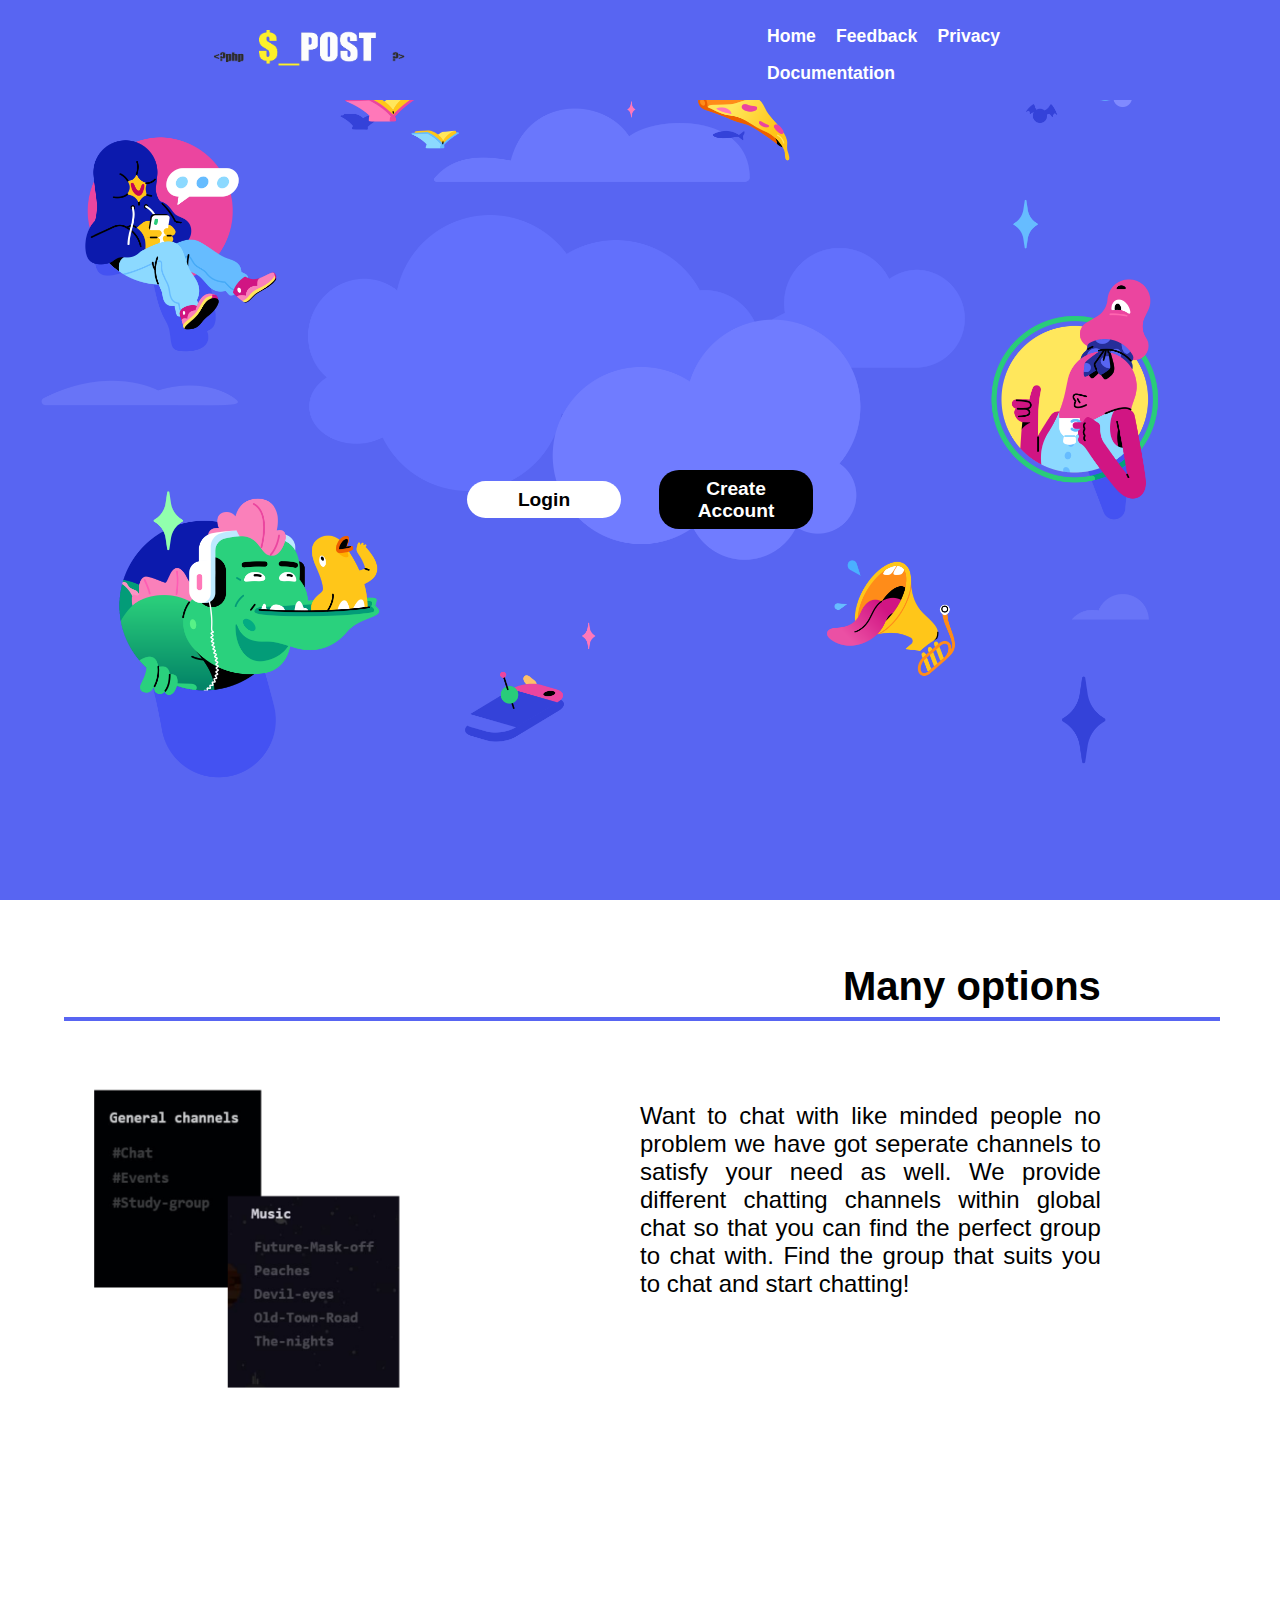
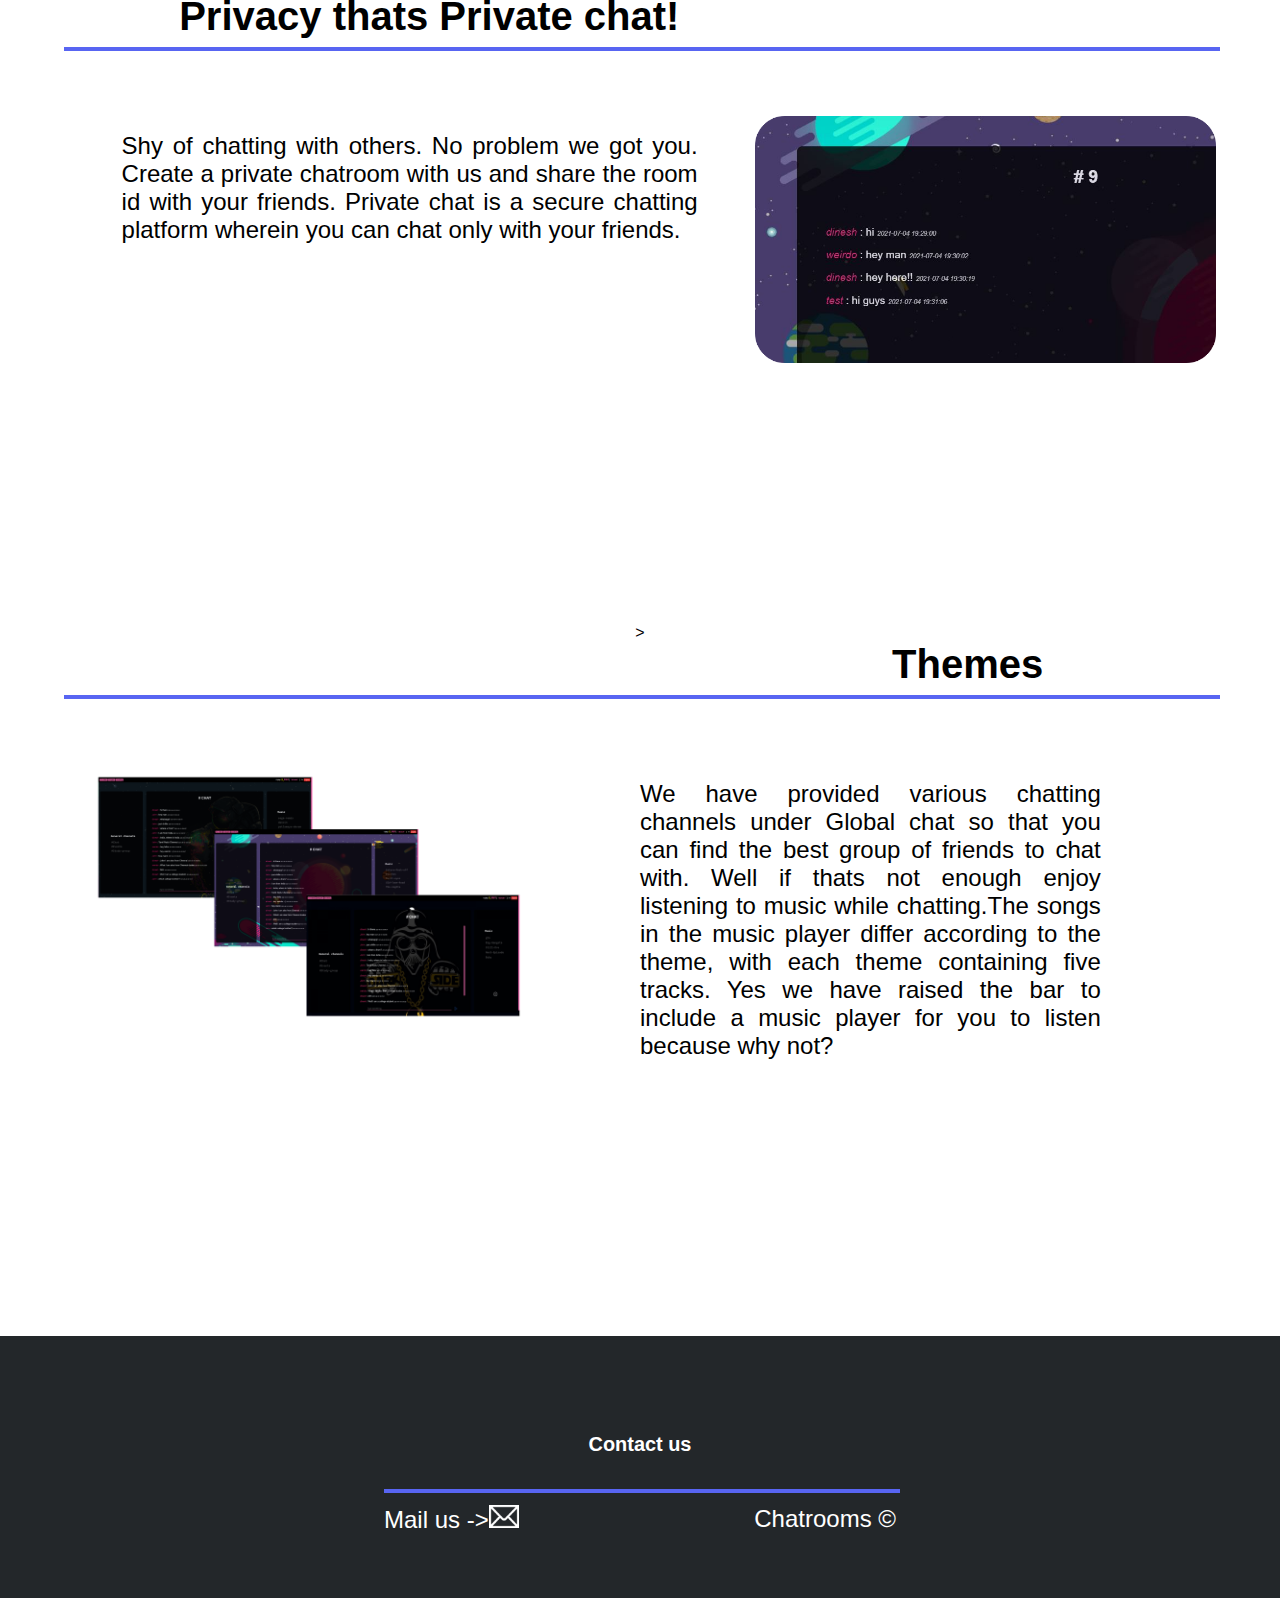
<file: index.html>
<!DOCTYPE html>
<html lang="en">
	<head>
		<title>CHATROOMS</title>
		<meta name="author" content="Dinesh 2020115029">
		<meta charset="UTF-8">
		<meta name="viewport" content="width=device-width, initial-scale=1.0">
		<link rel="stylesheet" href="index.css">
		<script src="https://code.jquery.com/jquery-3.6.0.min.js" integrity="sha256-/xUj+3OJU5yExlq6GSYGSHk7tPXikynS7ogEvDej/m4=" crossorigin="anonymous"></script>
		<link rel="icon" type="image/png" href="images/favicon.png"/>
	</head>
	<body>
		<header>
			<div class="title">
				<img src="images/logo1.png" class="logo" alt="logo" width="200" height="50" /> <!--width="280" height="80"-->
				
			</div>
		<nav id="menu">
			<ul>
				<li><a href="#">Home</a></li>
				<li><a href="feedback/feedback.html">Feedback</a></li>
				<li><a href="policies/Policies.html">Privacy</a></li>
				<li><a href="documentation/documentation.html">Documentation</a></li>
			</ul>
			
		</nav>
		</header>
		<div class="login">

			<div class="inner-btns">
				<button class="action-btn-1"><b>Login</b></button>
				<button class="action-btn-2"><b>Create Account</b></button> 
			</div>
		</div>
		<div class="brief">
			<article style="text-align:right;" class="contentleft">
			
				<span style="text-align:center;font-size:250%;padding-right:10%;font-weight:bold;">Many options</span>
				<hr>
				<img src="proj-snip/options.png" style="width:40%;padding-top:5%" alt="channels" class="aboutleft" />
				<p class="contentleft" style=" padding:10%;padding-top:5%;text-align:justify;font-family:sans-serif;font-size:150%;width:40%;">Want to chat with like minded people no problem we have got seperate channels to satisfy your need as well. We provide different chatting channels within global chat so that you can find the perfect group to chat with. Find the group that suits you to chat and start chatting! 
				</p>
				
			</article>
			<article style="text-align:left;"  >
			
				<span style="text-align:center;font-size:250%;padding-left:10%;font-weight:bold;">Privacy thats Private chat!</span>
				<hr>
				<img src="proj-snip/private.png" style="width:40%;padding-top:5%" alt="channels" class="aboutright" />
				<p class="contentleft" style=" padding:5%;padding-top:5%;text-align:justify;font-family:sans-serif;font-size:150%;width:50%;">Shy of chatting with others. No problem we got you. Create a private chatroom with us and share the room id with your friends. Private chat is a secure chatting platform wherein you can chat only with your friends.
				</p>
				
			</article>>
			<article style="text-align:right;" class="contentleft">
			
				<span style="text-align:center;font-size:250%;padding-right:15%;font-weight:bold;">Themes</span>
				<hr>
				<img src="proj-snip/themes.png" style="width:40%;padding-top:5%" alt="channels" class="aboutleft" />
				<p class="contentleft" style=" padding:10%;padding-top:5%;text-align:justify;font-family:sans-serif;font-size:150%;width:40%;">We have provided various chatting channels under Global chat so that you can find the best group of friends to chat with. Well if thats not enough enjoy listening to music while chatting.The songs in the music player differ according to the theme, with each theme containing five tracks. Yes we have raised the bar to include a music player for you to listen because why not? 
				</p>
				
			</article>
		</div>
		<div class="contact">
			<h5 style="text-align:center;text-decoration:none;">Contact us</h5>
			<hr>
				<div class="end">
					
					<span>Mail us -><a href="mailto:d2552002@gmail.com" class="maillink"><img src="images/mail.png" alt="mail" class="mail"/></a></span>
					Chatrooms &copy;
				</div>
			</div>
		<script>
			$(document).ready(function(){
				$(".action-btn-1").click(function(){
					window.location="loginpage/loginpage.php";
				});
				$(".action-btn-2").click(function(){
					window.location="createaccount/createaccount.html";
				});
			});
		</script>
	</body>
</html>
</file>
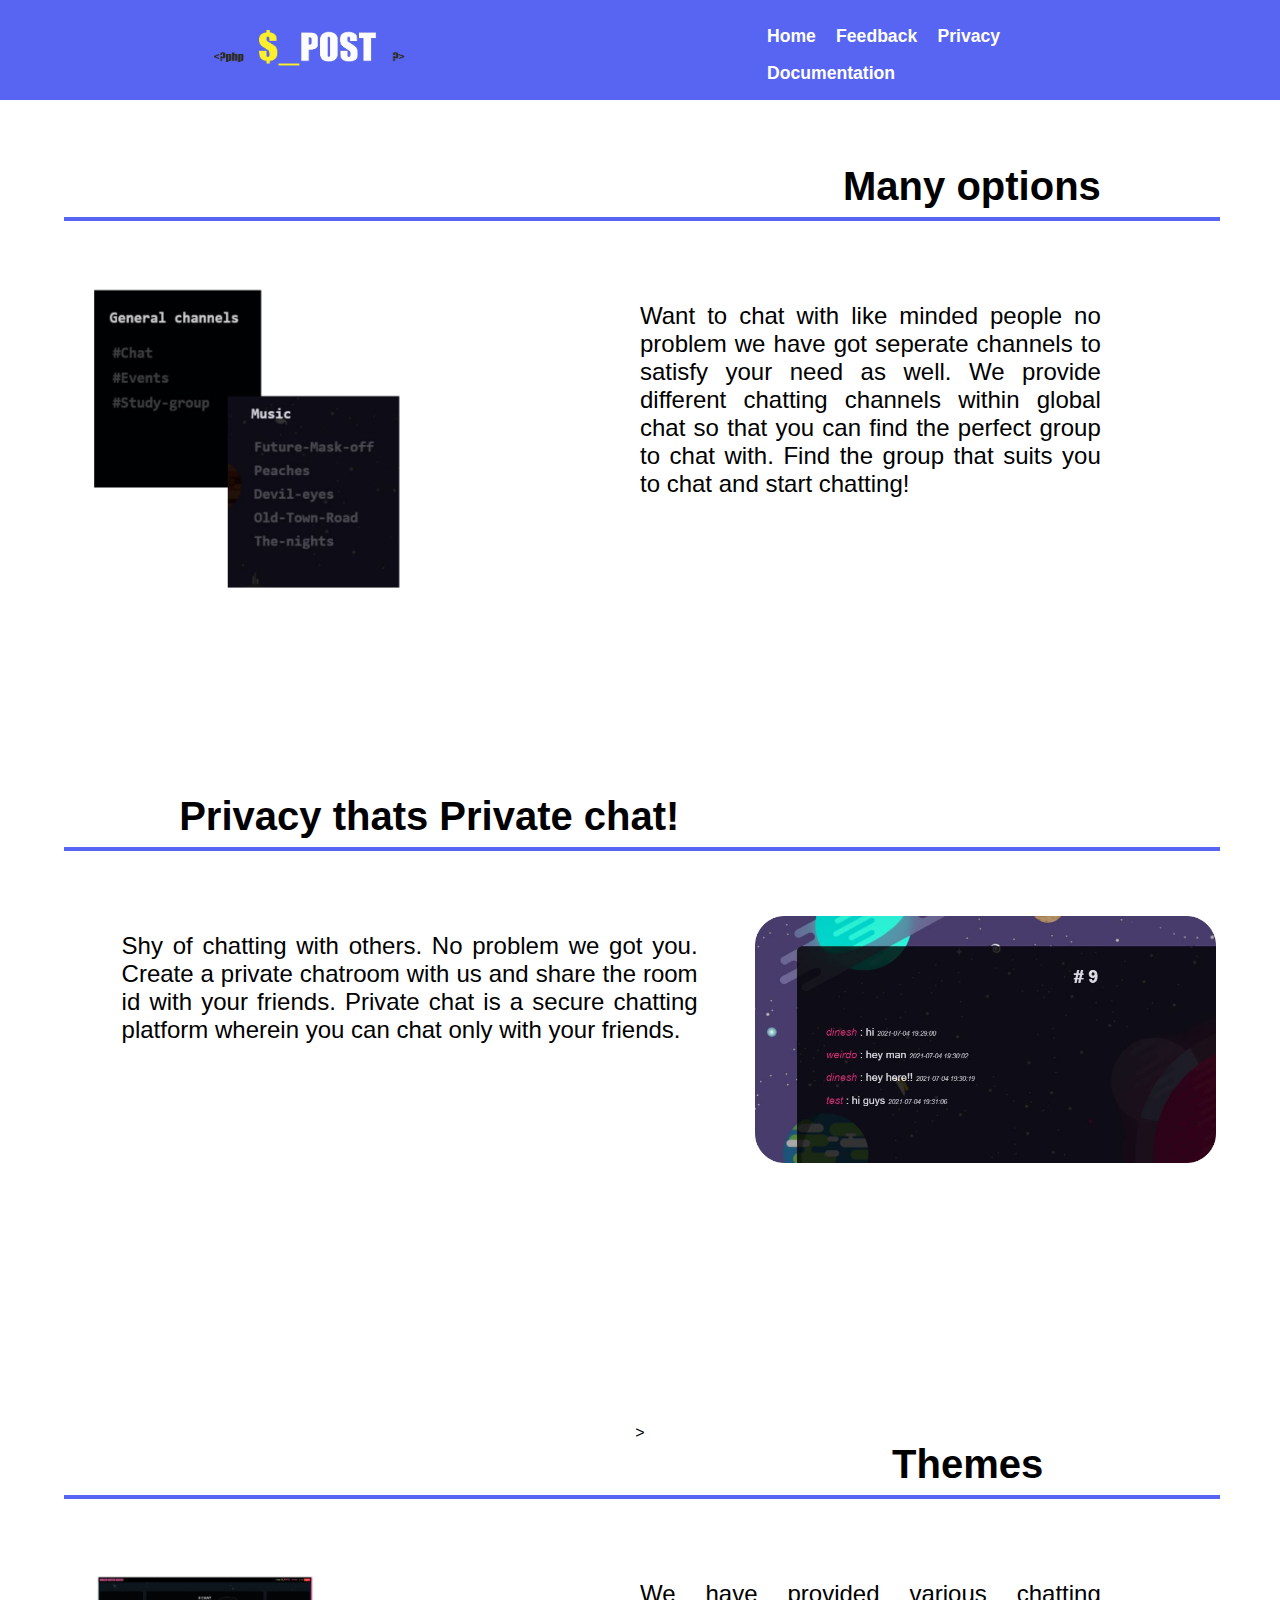
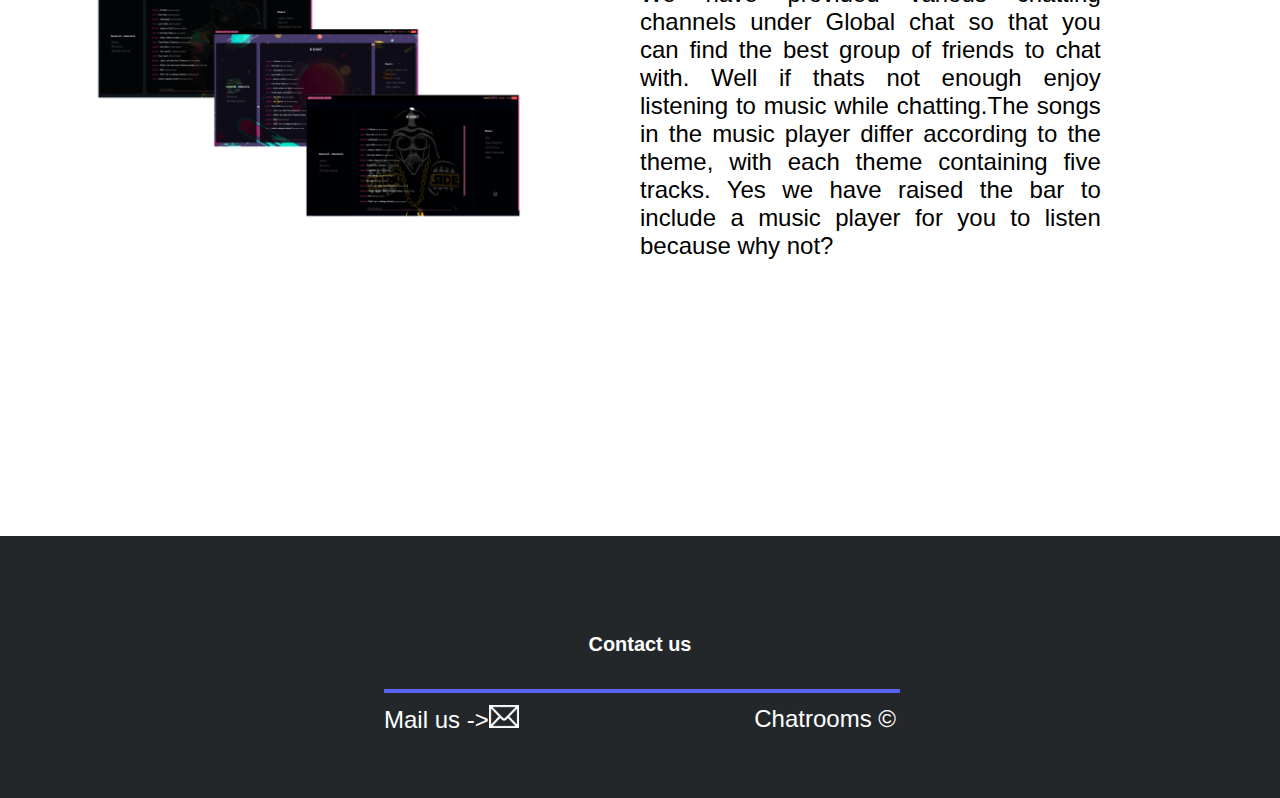
<file: documentation/documentation.html>
<!DOCTYPE html>
<html lang="en">
	<head>
		<title>CHATROOMS</title>
		<meta name="author" content="Dinesh 2020115029">
		<meta charset="UTF-8">
		<meta name="viewport" content="width=device-width, initial-scale=1.0">
		<link rel="stylesheet" href="documentation.css">
		<link rel="icon" type="image/png" href="../images/favicon.png"/>
	</head>
	<body>
		<header>
			<div class="title">
				<img src="../images/logo1.png" class="logo" alt="logo" width="200" height="50" /> 
				
			</div>
		<nav id="menu">
			<ul>
				<li><a href="../index.html">Home</a></li>
				<li><a href="../feedback/feedback.html">Feedback</a></li>
				<li><a href="../policies/Policies.html">Privacy</a></li>
				<li><a href="#">Documentation</a></li>
			</ul>
			
		</nav>
		</header>
		
		<div class="brief">
			<article style="text-align:right;" class="contentleft">
			
				<span style="text-align:center;font-size:250%;padding-right:10%;font-weight:bold;">Many options</span>
				<hr>
				<img src="../proj-snip/options.png" style="width:40%;padding-top:5%" alt="channels" class="aboutleft" />
				<p class="contentleft" style=" padding:10%;padding-top:5%;text-align:justify;font-family:sans-serif;font-size:150%;width:40%;">Want to chat with like minded people no problem we have got seperate channels to satisfy your need as well. We provide different chatting channels within global chat so that you can find the perfect group to chat with. Find the group that suits you to chat and start chatting! 
				</p>
				
			</article>
			<article style="text-align:left;"  >
			
				<span style="text-align:center;font-size:250%;padding-left:10%;font-weight:bold;">Privacy thats Private chat!</span>
				<hr>
				<img src="../proj-snip/private.png" style="width:40%;padding-top:5%" alt="channels" class="aboutright" />
				<p class="contentleft" style=" padding:5%;padding-top:5%;text-align:justify;font-family:sans-serif;font-size:150%;width:50%;">Shy of chatting with others. No problem we got you. Create a private chatroom with us and share the room id with your friends. Private chat is a secure chatting platform wherein you can chat only with your friends.
				</p>
				
				
			</article>>
			<article style="text-align:right;" class="contentleft">
			
				<span style="text-align:center;font-size:250%;padding-right:15%;font-weight:bold;">Themes</span>
				<hr>
				<img src="../proj-snip/themes.png" style="width:40%;padding-top:5%" alt="channels" class="aboutleft" />
				<p class="contentleft" style=" padding:10%;padding-top:5%;text-align:justify;font-family:sans-serif;font-size:150%;width:40%;">We have provided various chatting channels under Global chat so that you can find the best group of friends to chat with. Well if thats not enough enjoy listening to music while chatting.The songs in the music player differ according to the theme, with each theme containing five tracks. Yes we have raised the bar to include a music player for you to listen because why not? 
				</p>
				
			</article>
		</div>
		<div class="contact">
			<h5 style="text-align:center;text-decoration:none;">Contact us</h5>
			<hr>
				<div class="end">
					<span>Mail us -><a href="mailto:d2552002@gmail.com" class="maillink"><img src="../images/mail.png" alt="mail" class="mail"/></a></span>
					Chatrooms &copy;
				</div>
			</div>
		
	</body>
</html>
</file>
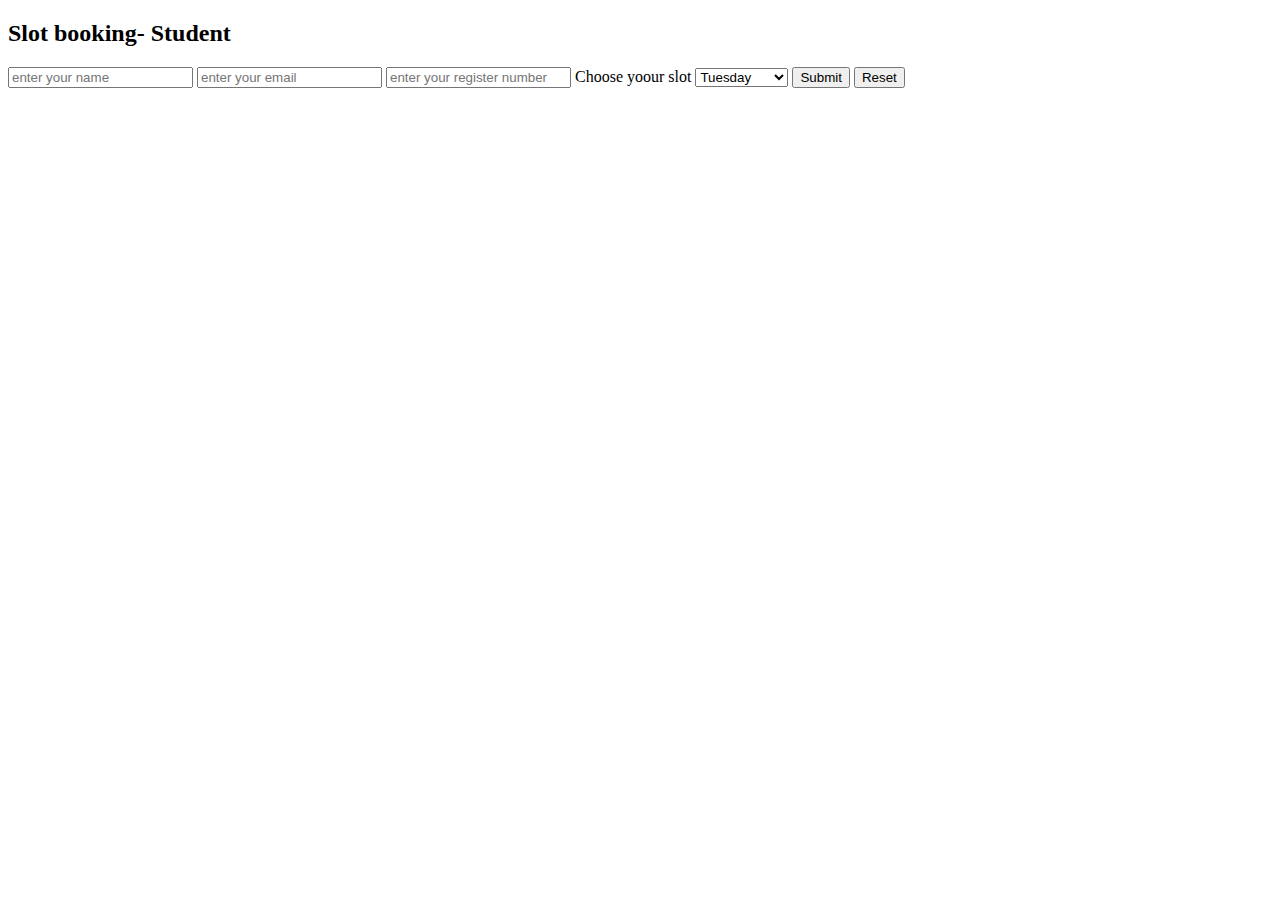
<file: endsem/slot.html>
<!DOCTYPE html>
<html lang="en">
<head>
    <meta charset="UTF-8">
    <meta http-equiv="X-UA-Compatible" content="IE=edge">
    <meta name="viewport" content="width=device-width, initial-scale=1.0">
    <title>Document</title>
</head>
<body>
    <form action="" class="student-details" method="post" ,action="#">
        <h2>Slot booking- Student</h2>
        <input type="text" class="feild" name="name"  placeholder="enter your name">
        <input type="email" class="feild" name="email" placeholder="enter your email">
        <input type="number" class="feild" name="register" placeholder="enter your register number">
        <label for="slot">Choose yoour slot</label>
        <select name="time" id="slot">
            <option value="tuesday">Tuesday</option>
            <option value="wednesday">Wednesday</option>
            <option value="thursday">Thursday</option>
        </select>
        <input type="submit">
        <input type="reset">
    </form>
</body>
</html>
</file>
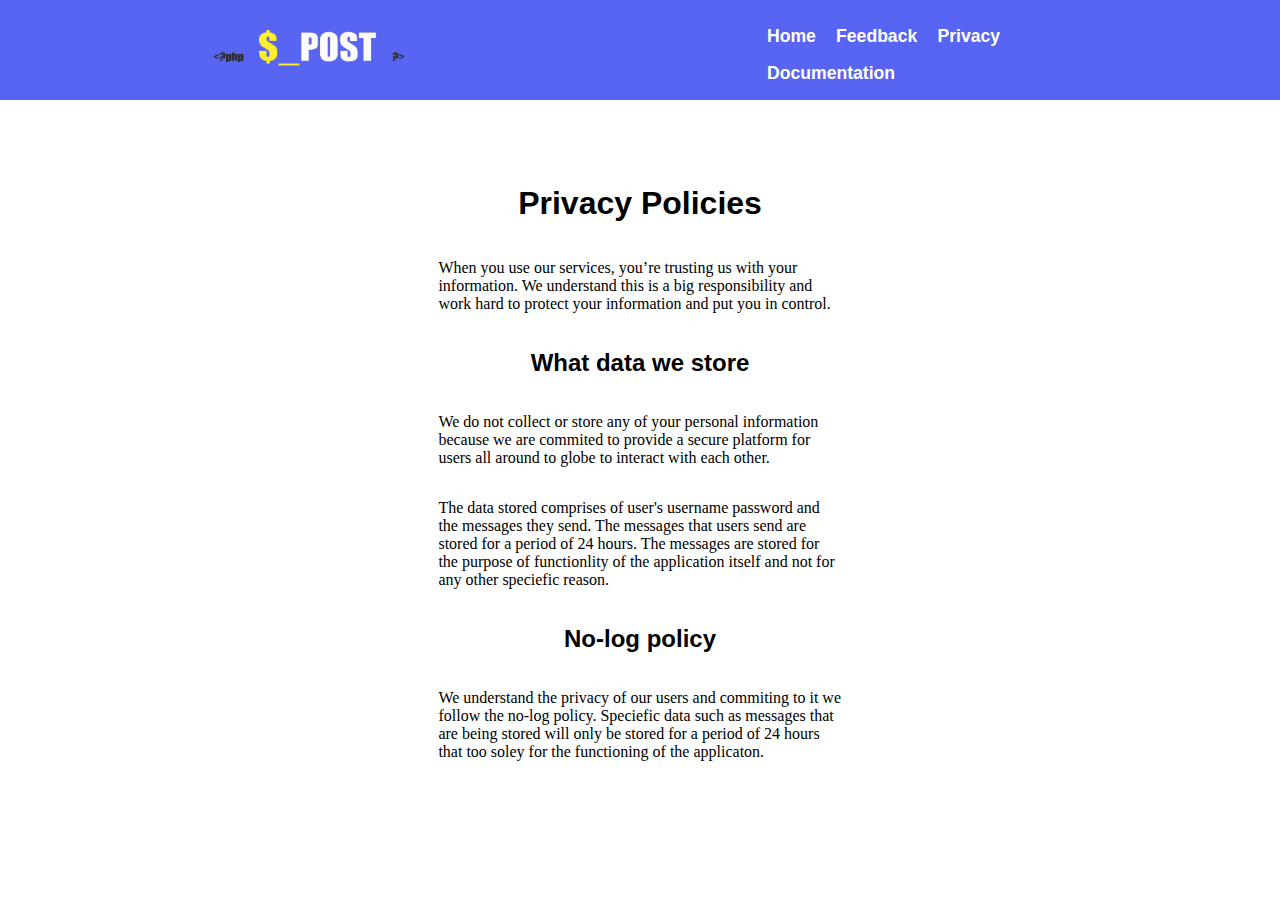
<file: policies/Policies.html>
<!DOCTYPE html>
<html lang="en">
    <head>
        <title>Privacy</title>
        <meta name="author" content="Dinesh 2020115029">
        <meta charset="utf-8">
        <link rel="stylesheet" href="policies.css">
        <link rel="icon" type="image/png" href="../images/favicon.png"/>
    </head>
    <body>
        <header>
			<div class="title">
				<img src="../images/logo1.png" class="logo" alt="logo" width="200" height="50" /> <!--width="280" height="80"-->
				
			</div>
		<nav id="menu">
			<ul>
				<li><a href="../index.html">Home</a></li>
				<li><a href="../feedback/feedback.html">Feedback</a></li>
				<li><a href="#">Privacy</a></li>
				<li><a href="../documentation/documentation.html">Documentation</a></li>
			</ul>
			
		</nav>
		</header>
        <div class="brief">
        <h1>
            Privacy Policies
            
        </h1>
        <p>
            When you use our services, you’re trusting us with your information. We understand this is a big responsibility and work hard to protect your information and put you in control.
        </p>
        <h2>
            What data we store
            
        </h2>
        <p>
            We do not collect or store any of your personal information because we are commited to provide a secure platform for users all around to globe to interact with each other.
        </p>
        <p>
            The data stored comprises of user's username password and the messages they send. The messages that users send are stored for a period of 24 hours. The messages are stored for the purpose of functionlity of the application itself and not for any other speciefic reason. 
        </p>
        <h2>
            No-log policy
            
        </h2>
        <p>
            We understand the privacy of our users and commiting to it we follow the no-log policy. Speciefic data such as messages that are being stored will only be stored for a period of 24 hours that too soley for the functioning of the applicaton. 
        </p>
        </div>
    </body>
</html>
</file>
<file: index.css>
/*html { 
	background: url(back1.png) no-repeat center center fixed; 
	-webkit-background-size: cover;
	-moz-background-size: cover;
	-o-background-size: cover;
	background-size: cover;
  }*/
@keyframes transitionIn{
	
	from{
		opacity:0;
		transform: translateY(-10px);
	}
	
	to{
		opacity:1;
		transform: translateY(0);
	}
	
}
body{
	animation:transitionIn 1s;
	margin:0px 0px 0px 0px;
	font-family:sans-serif;
	transition:0.5s;
}

header{
	padding:1%;
	font-size:200%;
	display:flex;
	background-color:rgba(88,101,242,255);
	justify-content:space-around;
	color:white;
}

@font-face{
	font-family:'uniongrayexpand';
	src: url(fonts/uniongrayexpand.tff);
}

.title {
	display:flex;
	/* flex-wrap:no-wrap; */
	position:relative;
	left:2%;
	align-items:center;
}
.demo{
	display:flex;
	align-items:center;
}
nav{
	width:30%;
}
ul{
	list-style-type:none;	
	width:100%;
	margin:0 0 0 0 ;
}

#menu li{
	display:inline;
	font-weight:bold;
	font-size:55%;
	padding:1.5%;
}

#menu a{
	text-decoration:none;
	color:white;
	/*//padding-left:2%;
	//padding-top:1%;
	//padding-bottom:1%;
	//padding-right:2%;
	//padding-right:2%;*/
	transition:0.5s;
}
#menu li:hover{
	text-decoration:none;
	color:white;
	/*//padding-left:2%;
	//padding-right:2%;
	//padding-top:1%;
	//padding-bottom:1%;*/
	background-color:black;
	transition:0.5s;
}
p{
	display:flex;
	justify-content:space-around;
	align-items:center;
	width:35%;
	font-family:consolas;
	
	
}
.login{
	background: url(images/back1.png) no-repeat center center fixed; 
	/*background: url(home.jpg) no-repeat center center fixed;*/
	-webkit-background-size: cover;
	-moz-background-size: cover;
	-o-background-size: cover;
	background-size: cover;
	/*background-image:url(back1.png);*/
	display:flex;
	flex-direction:column;
	justify-content:space-around;
	align-items:center;
	height:800px;/*470*/
	/*background-repeat:no-repeat;
	background-position:50% 0%;
	background-size:100%;*/
}

.inner-btns{
	width:30%;
	display:flex;
	justify-content:space-around;
	align-items:center;
	
}
.action-btn-1{
	padding:2%;
	border-radius:20px;
	width:40%;
	background-color:white;
	font-size:120%;
	outline:none;
	border:0px;
	transition:0.5s;
}
.action-btn-1:hover {
  box-shadow: 0 12px 16px 0 rgba(0,0,0,0.24), 0 17px 50px 0 rgba(0,0,0,0.19);
  transition:0.5s;
  cursor:pointer;
}
.action-btn-2:hover {
  box-shadow: 0 12px 16px 0 rgba(0,0,0,0.24), 0 17px 50px 0 rgba(0,0,0,0.19);
  transition:0.5s;
  cursor:pointer;
}
.action-btn-2{
	padding:2%;
	border-radius:20px;
	width:40%;
	background-color:black;
	color:white;
	font-size:120%;
	outline:none;
	border:0px;
	transition:0.5s;
}
.brief{
	display:flex;
	justify-content:center;
	align-items:center;
	padding:5%;
	flex-direction:column;
}

.contact{
	text-align:left;
	background-color:rgba(35,39,42,255);
	padding:5% 30%;
	color:white;
	font-size:150%;
	
}
hr{
		width:100%;
		border:2px solid rgba(88,101,242,255);

}
.end{
	
	display:flex;
	justify-content:space-between;
	align-items:center;
}

.contentleft{
	width:100%;
}
.aboutleft{
	float:left;
}
.aboutright{
	float:right;
}
article{
	height:70vh;
}
.large{
	width:90%;
}
.maillink{
	width:7%;
}
.mail{
	width:30px;
}
.mail:hover{
	width:32px;
}
</file>
<file: documentation/documentation.css>
/*html { 
	background: url(back1.png) no-repeat center center fixed; 
	-webkit-background-size: cover;
	-moz-background-size: cover;
	-o-background-size: cover;
	background-size: cover;
  }*/
@keyframes transitionIn{
	
	from{
		opacity:0;
		transform: translateY(-10px);
	}
	
	to{
		opacity:1;
		transform: translateY(0);
	}
	
}
body{
	animation:transitionIn 1s;
	margin:0px 0px 0px 0px;
	font-family:sans-serif;
	transition:0.5s;
}

header{
	padding:1%;
	font-size:200%;
	display:flex;
	background-color:rgba(88,101,242,255);
	justify-content:space-around;
	color:white;
}

@font-face{
	font-family:'uniongrayexpand';
	src: url(fonts/uniongrayexpand.tff);
}

.title {
	display:flex;
	/* flex-wrap:no-wrap; */
	position:relative;
	left:2%;
	align-items:center;
}
.demo{
	display:flex;
	align-items:center;
}
nav{
	width:30%;
}
ul{
	list-style-type:none;	
	width:100%;
	margin:0 0 0 0 ;
}

#menu li{
	display:inline;
	font-weight:bold;
	font-size:55%;
	padding:1.5%;
}

#menu a{
	text-decoration:none;
	color:white;
	/*//padding-left:2%;
	//padding-top:1%;
	//padding-bottom:1%;
	//padding-right:2%;
	//padding-right:2%;*/
	transition:0.5s;
}
#menu li:hover{
	text-decoration:none;
	color:white;
	/*//padding-left:2%;
	//padding-right:2%;
	//padding-top:1%;
	//padding-bottom:1%;*/
	background-color:black;
	transition:0.5s;
}
p{
	display:flex;
	justify-content:space-around;
	align-items:center;
	width:35%;
	font-family:consolas;
	
	
}
.login{
	background: url(../images/back1.png) no-repeat center center fixed; 
	/*background: url(home.jpg) no-repeat center center fixed;*/
	-webkit-background-size: cover;
	-moz-background-size: cover;
	-o-background-size: cover;
	background-size: cover;
	/*background-image:url(back1.png);*/
	display:flex;
	flex-direction:column;
	justify-content:space-around;
	align-items:center;
	height:800px;/*470*/
	/*background-repeat:no-repeat;
	background-position:50% 0%;
	background-size:100%;*/
}

.inner-btns{
	width:30%;
	display:flex;
	justify-content:space-around;
	align-items:center;
	
}
.action-btn-1{
	padding:2%;
	border-radius:20px;
	width:40%;
	background-color:white;
	font-size:120%;
	outline:none;
	border:0px;
	transition:0.5s;
}
.action-btn-1:hover {
  box-shadow: 0 12px 16px 0 rgba(0,0,0,0.24), 0 17px 50px 0 rgba(0,0,0,0.19);
  transition:0.5s;
  cursor:pointer;
}
.action-btn-2:hover {
  box-shadow: 0 12px 16px 0 rgba(0,0,0,0.24), 0 17px 50px 0 rgba(0,0,0,0.19);
  transition:0.5s;
  cursor:pointer;
}
.action-btn-2{
	padding:2%;
	border-radius:20px;
	width:40%;
	background-color:black;
	color:white;
	font-size:120%;
	outline:none;
	border:0px;
	transition:0.5s;
}
.brief{
	display:flex;
	justify-content:center;
	align-items:center;
	padding:5%;
	flex-direction:column;
}

.contact{
	text-align:left;
	background-color:rgba(35,39,42,255);
	padding:5% 30%;
	color:white;
	font-size:150%;
	
}
hr{
		width:100%;
		border:2px solid rgba(88,101,242,255);

}
.end{
	
	display:flex;
	justify-content:space-between;
	align-items:center;
}

.contentleft{
	width:100%;
}
.aboutleft{
	float:left;
}
.aboutright{
	float:right;
}
article{
	height:70vh;
}
.large{
	width:90%;
}
.maillink{
	width:7%;
}
.mail{
	width:30px;
}
.mail:hover{
	width:32px;
}
</file>
<file: policies/policies.css>
/*html { 
	background: url(back1.png) no-repeat center center fixed; 
	-webkit-background-size: cover;
	-moz-background-size: cover;
	-o-background-size: cover;
	background-size: cover;
  }*/
@keyframes transitionIn{
	
	from{
		opacity:0;
		transform: translateY(-10px);
	}
	
	to{
		opacity:1;
		transform: translateY(0);
	}
	
}
body{
	animation:transitionIn 1s;
	margin:0px 0px 0px 0px;
	font-family:sans-serif;
	transition:0.5s;
}

header{
	padding:1%;
	font-size:200%;
	display:flex;
	background-color:rgba(88,101,242,255);
	justify-content:space-around;
	color:white;
}

@font-face{
	font-family:'uniongrayexpand';
	src: url(fonts/uniongrayexpand.tff);
}

.title {
	display:flex;
	/* flex-wrap:no-wrap; */
	position:relative;
	left:2%;
	align-items:center;
}
.demo{
	display:flex;
	align-items:center;
}
nav{
	width:30%;
}
ul{
	list-style-type:none;	
	width:100%;
	margin:0 0 0 0 ;
}

#menu li{
	display:inline;
	font-weight:bold;
	font-size:55%;
	padding:1.5%;
}

#menu a{
	text-decoration:none;
	color:white;
	/*//padding-left:2%;
	//padding-top:1%;
	//padding-bottom:1%;
	//padding-right:2%;
	//padding-right:2%;*/
	transition:0.5s;
}
#menu li:hover{
	text-decoration:none;
	color:white;
	/*//padding-left:2%;
	//padding-right:2%;
	//padding-top:1%;
	//padding-bottom:1%;*/
	background-color:black;
	transition:0.5s;
}
p{
	display:flex;
	justify-content:space-around;
	align-items:center;
	width:35%;
	font-family:consolas;
	
	
}
.login{
	background: url(../images/back1.png) no-repeat center center fixed; 
	/*background: url(home.jpg) no-repeat center center fixed;*/
	-webkit-background-size: cover;
	-moz-background-size: cover;
	-o-background-size: cover;
	background-size: cover;
	/*background-image:url(back1.png);*/
	display:flex;
	flex-direction:column;
	justify-content:space-around;
	align-items:center;
	height:800px;/*470*/
	/*background-repeat:no-repeat;
	background-position:50% 0%;
	background-size:100%;*/
}

.inner-btns{
	width:30%;
	display:flex;
	justify-content:space-around;
	align-items:center;
	
}
.action-btn-1{
	padding:2%;
	border-radius:20px;
	width:40%;
	background-color:white;
	font-size:120%;
	outline:none;
	border:0px;
	transition:0.5s;
}
.action-btn-1:hover {
  box-shadow: 0 12px 16px 0 rgba(0,0,0,0.24), 0 17px 50px 0 rgba(0,0,0,0.19);
  transition:0.5s;
  cursor:pointer;
}
.action-btn-2:hover {
  box-shadow: 0 12px 16px 0 rgba(0,0,0,0.24), 0 17px 50px 0 rgba(0,0,0,0.19);
  transition:0.5s;
  cursor:pointer;
}
.action-btn-2{
	padding:2%;
	border-radius:20px;
	width:40%;
	background-color:black;
	color:white;
	font-size:120%;
	outline:none;
	border:0px;
	transition:0.5s;
}
.brief{
	display:flex;
	justify-content:center;
	align-items:center;
	padding:5%;
	flex-direction:column;
}

.contact{
	text-align:left;
	background-color:rgba(35,39,42,255);
	padding:5% 30%;
	color:white;
	font-size:150%;
	
}
hr{
		width:100%;
		border:2px solid rgba(88,101,242,255);

}
.end{
	
	display:flex;
	justify-content:space-between;
	align-items:center;
}

.contentleft{
	width:100%;
}
.aboutleft{
	float:left;
}
.aboutright{
	float:right;
}
article{
	height:70vh;
}
.large{
	width:90%;
}
.maillink{
	width:7%;
}
.mail{
	width:50%;
}
.mail:hover{
	width:55%;
}
</file>
